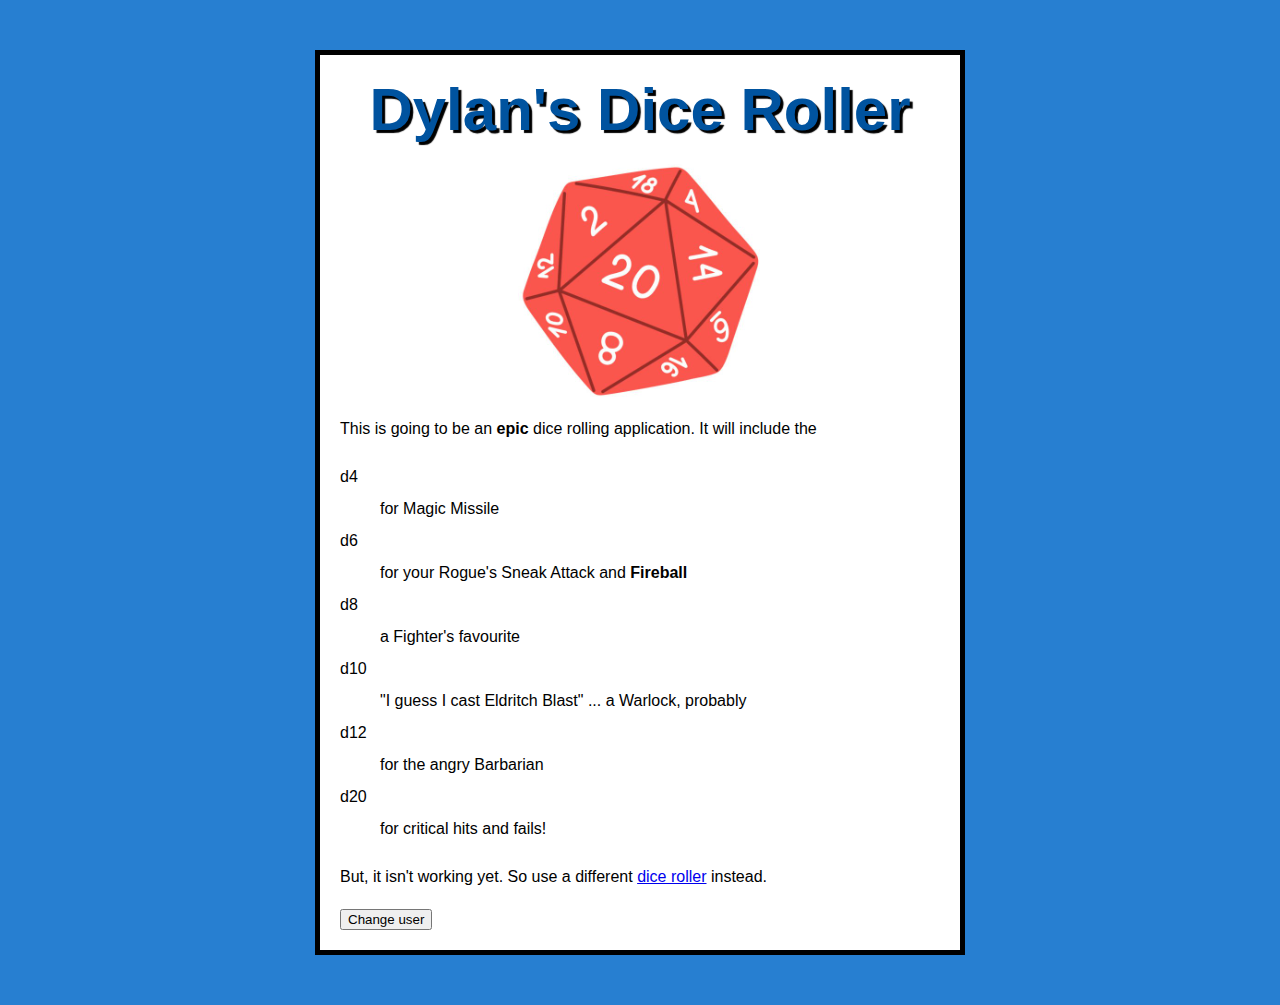
<file: index.html>
<!doctype html>
<html lang="en-US">
  <head>
    <meta charset="utf-8" />
    <meta name="viewport" content="width=device-width" />
    <meta name="author" content="Dylan Jones" />
    <meta name="description" content="A dice roller for D&D or other tabletop RPGS!" />
    <link 
      href="https://fonts.google.com/specimen/Open+Sans" rel="stylesheet" />
    <link href="styles/style.css" rel="stylesheet" />
    <script src="scripts/main.js" defer></script>
    <title>Dice Roller</title>
  </head>
  <body>
    <h1>Dylan's Dice Roller</h1>
    <img src="images/d20.png" alt="My test image" />
    <p>This is going to be an <strong>epic</strong> dice rolling application. It will include the</p>

    <dl>
      <dt>d4</dt>
        <dd>for Magic Missile</dd>
      <dt>d6</dt>
        <dd>for your Rogue's Sneak Attack and <strong>Fireball</strong></dd>
      <dt>d8</dt>
        <dd>a Fighter's favourite</dd>
      <dt>d10</dt>
        <dd>&quot;I guess I cast Eldritch Blast&quot; ... a Warlock, probably</dd>
      <dt>d12</dt>
        <dd>for the angry Barbarian</dd>
      <dt>d20</dt>
        <dd>for critical hits and fails!</dd>
    </dl>

    <p>But, it isn't working yet. So use a different <a href="https://www.dnddiceroller.com/">dice roller</a> instead.</p>

    <button>Change user</button>
  </body>
</html>
</file>
<file: styles/style.css>
html {
  background-color: #277fd1;
  font-size: 10px; /* px means "pixels": the base font size is now 10 pixels high */
  font-family:
    "Open Sans", sans-serif; /* this should be the rest of the output you got from Google Fonts */
}

h1 {
  font-size: 60px;
  text-align: center;
  margin: 0;
  padding: 20px 0;
  color: #00539f;
  text-shadow: 3px 3px 1px black;
}

p, 
li,
dl {
  font-size: 16px;
  line-height: 2;
  letter-spacing: 0px;
}

body {
  width: 600px;
  margin: 50px auto;
  background-color: #ffffff;
  padding: 0 20px 20px 20px;  /* top right bottom left */
  border: 5px solid black;
}

img {
  display: block;
  margin: 0 auto;
  max-width: 100%;
}
</file>
